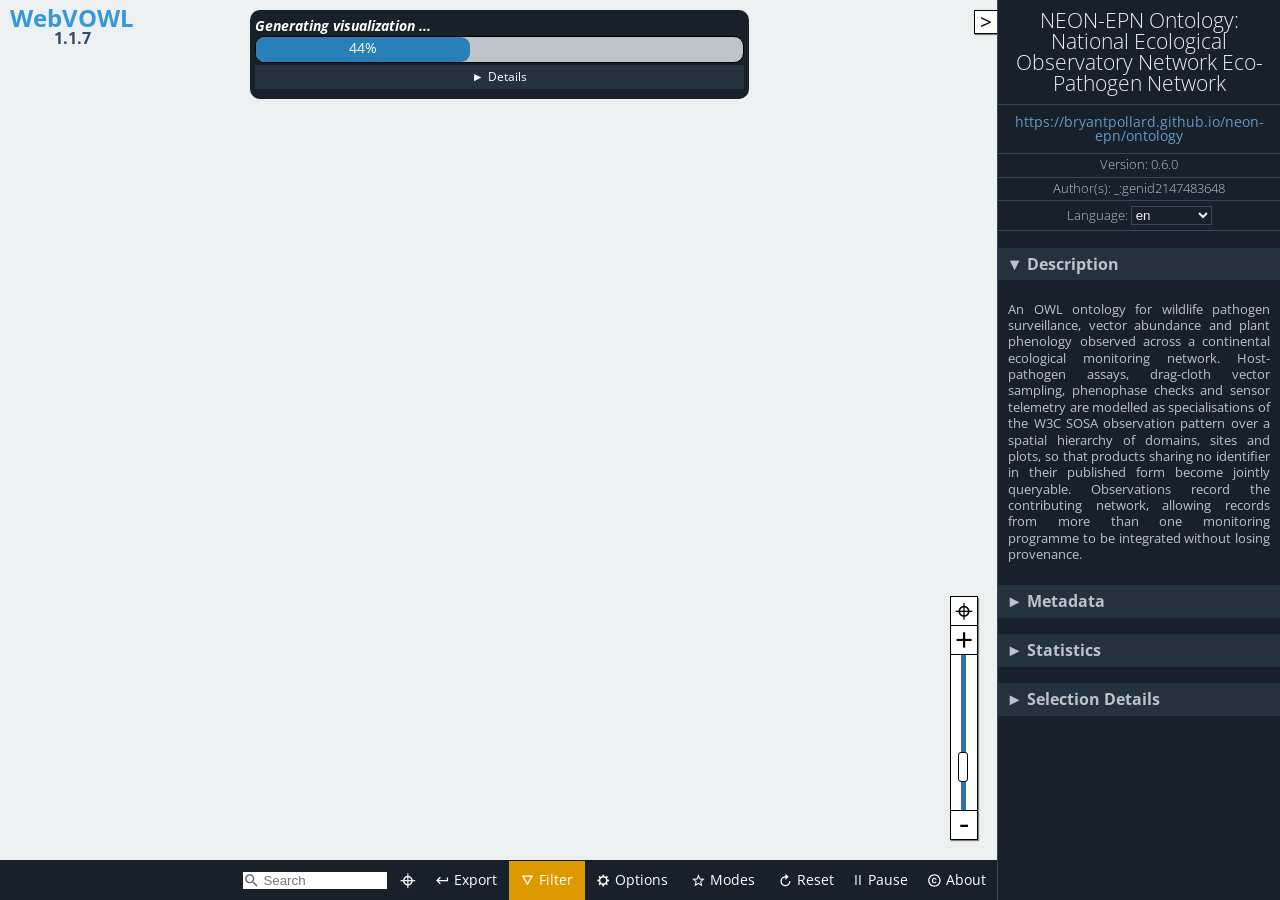
<file: neon-epn/doc/webvowl/index.html>
<!DOCTYPE html>
<html lang="en-us">

<head>
    <meta charset="utf-8" />
    <meta name="author" content="Vincent Link, Steffen Lohmann, Eduard Marbach, Stefan Negru, Vitalis Wiens" />
    <meta name="keywords" content="webvowl, vowl, visual notation, web ontology language, owl, rdf, ontology visualization, ontologies, semantic web" />
    <meta name="description" content="WebVOWL - Web-based Visualization of Ontologies" />
    <meta name="robots" content="noindex,nofollow" />
    <meta name="viewport" content="width=device-width, initial-scale=1.0, maximum-scale=1.0, user-scalable=no">
    <meta name="apple-mobile-web-app-capable" content="yes">
    <link rel="stylesheet" type="text/css" href="css/webvowl.css" />
    <link rel="stylesheet" type="text/css" href="css/webvowl.app.css" />
    <link rel="icon" href="favicon.ico" type="image/x-icon" />
    <title>WebVOWL</title>
</head>

<body>
    <main>
        <section id="canvasArea">
            <div id="browserCheck" class="hidden">
                WebVOWL does not work properly in Internet Explorer and Microsoft Edge.
                Please use another browser, such as
                <a href="http://www.mozilla.org/firefox/">Mozilla Firefox</a>
                or
                <a href="https://www.google.com/chrome/">Google Chrome</a>,
                to run WebVOWL.
                <label id="killWarning">Hide warning</label>
            </div>

            <div id="logo" class="noselect">
                <h2>WebVOWL
                    <br> <span>1.1.7</span>
                </h2>
            </div>


            <div id="loading-info" class="hidden">
                <div id="loading-progress" style="border-radius: 10px;">
                    <div class="hidden">Loading ontology...</div>
                    <div id="layoutLoadingProgressBarContainer" style="padding-bottom: 0;	white-space: nowrap;	overflow: hidden;	text-overflow: ellipsis;">
                        <h4 id="currentLoadingStep" style="margin: 0;font-style: italic; padding-bottom:0 ;	white-space: nowrap;	overflow: hidden;	text-overflow: ellipsis;">
                            Layout optimization</h4>
                        <div id="progressBarContext">
                            <div id="progressBarValue" class="busyProgressBar"></div>
                        </div>
                    </div>
                    <div id="loadingInfo_msgBox" style="padding-bottom: 0;padding-top:0">
                        <div id="show-loadingInfo-button" class="accordion-trigger noselect">Details</div>
                        <div id="loadingInfo-container">
                            <ul id="bulletPoint_container"></ul>
                        </div>
                    </div>
                    <div>
                        <span id="loadingIndicator_closeButton" class="">Close Warning</span>
                    </div>
                </div>
            </div>

            <div id="additionalInformationContainer">
                <div id="reloadCachedOntology" class="hidden" title="">

                    <svg viewBox="38 -12.5 18 18" class="reloadCachedOntologyIcon btn_shadowed" id="reloadSvgIcon">
                        <g>
                            <text id="svgStringText" dx="5px" dy="-1px" style="font-size:9px;">Reload ontology</text>
                            <path style="fill : #444; stroke-width:0;" d="m 42.277542,5.1367119 c -5.405,0 -10.444,1.577 -14.699,4.282 l -5.75,-5.75 0,16.1100001 16.11,0 -6.395,-6.395 c 3.18,-1.787 6.834,-2.82 10.734,-2.82 12.171,0 22.073,9.902 22.073,22.074 0,2.899 -0.577,5.664 -1.599,8.202 l 4.738,2.762 c 1.47,-3.363 2.288,-7.068 2.288,-10.964 0,-15.164 -12.337,-27.5010001 -27.5,-27.5010001 m 11.5,46.7460001 c -3.179,1.786 -6.826,2.827 -10.726,2.827 -12.171,0 -22.073,-9.902 -22.073,-22.073 0,-2.739 0.524,-5.35 1.439,-7.771 l -4.731,-2.851 c -1.375,3.271 -2.136,6.858 -2.136,10.622 0,15.164 12.336,27.5 27.5,27.5 5.406,0 10.434,-1.584 14.691,-4.289 l 5.758,5.759 0,-16.112 -16.111,0 6.389,6.388 z" transform="matrix(0.20,0,0,0.20,75,-10)">
                            </path>
                        </g>
                    </svg>
                    <span id="reloadCachedOntologyString" class="noselect" style="font-style: italic;font-size: 10px">Loaded cached ontology</span>
                </div>

                <div id="FPS_Statistics" class="hidden debugOption">FPS: 0<br>Nodes: 0<br>Links: 0</div>
                <span class="hidden debugOption" id="modeOfOperationString">mode of operation</span>

            </div>

            <div id="graph"></div>

            <div id="dragDropContainer" class="hidden">
                <div id="drag_dropOverlay"></div>

                <div id="drag_msg">
                    <svg id="drag_svg" style="position: absolute; left:25%;top:25%;width:50%; height:50%">
                        <g id="drag_icon_group">
                            <path id="drag_icon" style="fill : #444; stroke-width:0;" d="m 9.0000002,-8.9899999 -18.0000001,0 c -1.1000001,0 -1.9999991,0.9 -1.9999991,2 l 0,3.99 1.9999991,0 0,-4.01 18.0000001,0 0,14.0299996 -18.0000001,0 0,-4.02 -1.9999991,0 0,4.01 c 0,1.1 0.899999,1.98 1.9999991,1.98 l 18.0000001,0 c 1.1000008,0 2.0000008,-0.88 2.0000008,-1.98 l 0,-13.9999996 c 0,-1.11 -0.9,-2 -2.0000008,-2 z M -1,3.9999997 3.0000001,-3.3898305e-7 -1,-3.9999999 l 0,2.9999996 -9.999999,0 0,1.99999996 9.999999,0 0,3.00000004 z" transform="matrix(5.0,0,0,5.0,0,0)">
                            </path>
                            <path id="drag_icon_drop" class="hidden" style="fill : #444; stroke-width:0;" d="m 8.9900008,8.9999991 0,-18.0000001 c 0,-1.1 -0.9,-1.999999 -2,-1.999999 l -3.99,0 0,1.999999 4.01,0 0,18.0000001 -14.0299996,0 0,-18.0000001 4.02,0 0,-1.999999 -4.01,0 c -1.1,0 -1.98,0.899999 -1.98,1.999999 l 0,18.0000001 c 0,1.1000009 0.88,2.0000009 1.98,2.0000009 l 13.9999996,0 c 1.11,0 2,-0.9 2,-2.0000009 z M -3.9999988,-1.0000011 1.2389831e-6,2.999999 4.0000008,-1.0000011 l -2.9999996,0 0,-9.9999989 -1.99999996,0 0,9.9999989 -3.00000004,0 z" transform="matrix(5.0,0,0,5.0,0,0)">
                            </path>
                        </g>
                    </svg>
                    <span id="drag_msg_text" style="font-size:14px">Drag ontology file here.</span>
                </div>
            </div>
            <div class="noselect">
                <span id="leftSideBarCollapseButton" class="btn_shadowed hidden"> > </span>
            </div>
            <div class="noselect"><span id="sidebarExpandButton" class="btn_shadowed"> > </span></div>

            <div id="containerForLeftSideBar">
                <div id="leftSideBar">
                    <div id="leftSideBarContent" class="hidden">
                        <h2 id="leftHeader">Default Element</h2>
                        <h3 class=" selectedDefaultElement accordion-trigger noselect accordion-trigger-active" id="defaultClass" title="owl:Class">Class: owl:Class
                        </h3>
                        <div id="classContainer" class="accordion-container ">
                        </div>
                        <h3 class="selectedDefaultElement accordion-trigger noselect accordion-trigger-active" title="owl:objectProperty" id="defaultProperty">Property: owl:objectProperty
                        </h3>
                        <div id="propertyContainer" class="accordion-container ">
                        </div>
                        <h3 class="selectedDefaultElement accordion-trigger noselect accordion-trigger-active" title="rdfs:Literal" id="defaultDatatype">Datatype: rdfs:Literal
                        </h3>
                        <div id="datatypeContainer" class="accordion-container ">
                        </div>
                    </div>
                </div>
            </div>
            <div id="menuContainer">
                <!--Ontology Menu-->
                <ul id="m_select" class="toolTipMenu noselect">
                    <li><a href="#foaf" id="foaf">Friend of a Friend (FOAF) vocabulary</a></li>
                    <li><a href="#goodrelations" id="goodrelations">GoodRelations Vocabulary for E-Commerce</a></li>
                    <li><a href="#muto" id="muto">Modular and Unified Tagging Ontology (MUTO)</a></li>
                    <li><a href="#ontovibe" id="ontovibe">Ontology Visualization Benchmark (OntoViBe)</a></li>
                    <li><a href="#personasonto" id="personasonto">Personas Ontology (PersonasOnto)</a></li>
                    <li><a href="#sioc" id="sioc">SIOC (Semantically-Interlinked Online Communities) Core Ontology</a></li>


                    <li class="option" id="converter-option">
                        <form class="converter-form" id="iri-converter-form">
                            <label for="iri-converter-input">Custom Ontology:</label>

                            <input type="text" id="iri-converter-input" placeholder="Enter ontology IRI">
                            <button type="submit" id="iri-converter-button" disabled>Visualize</button>
                        </form>
                        <div class="converter-form">
                            <input class="hidden" type="file" id="file-converter-input" autocomplete="off">
                            <label class="truncate" id="file-converter-label" for="file-converter-input">Select ontology
                                file</label>
                            <button type="submit" id="file-converter-button" disabled>
                                Upload
                            </button>

                        </div>
                        <div id="emptyContainer">
                            <a href="#opts=editorMode=true;#new_ontology1" id="empty" style="pointer-events:none; padding-left:0">Create new ontology</a>
                        </div>
                        <div>
                            <!--<button class="debugOption" type="submit" id="direct-text-input">-->
                            <!--Direct input-->
                            <!--</button>-->
                        </div>
                    </li>

                </ul>
                <!--Export Menu-->
                <ul id="m_export" class="toolTipMenu noselect">
                    <li><a href="#" download id="exportJson">Export as JSON</a></li>
                    <li><a href="#" download id="exportSvg">Export as SVG</a></li>
                    <li><a href="#" download id="exportTex">Export as TeX <label style="font-size: 10px">(alpha)</label></a>
                    </li>
                    <li><a href="#" download id="exportTurtle">Export as TTL <label style="font-size: 10px">(alpha)</label></a>
                    </li>

                    <li class="option" id="emptyLiHover">
                        <div>
                            <form class="converter-form" id="url-copy-form">
                                <label for="exportedUrl">Export as URL:</label>
                                <input type="text" id="exportedUrl" placeholder="#">
                                <button id="copyBt" title="Copy to clipboard">Copy</button>
                            </form>
                        </div>
                    </li>
                </ul>
                <!--Filter Menu-->
                <ul id="m_filter" class="toolTipMenu noselect">
                    <li class="toggleOption" id="datatypeFilteringOption"></li>
                    <li class="toggleOption" id="objectPropertyFilteringOption"></li>
                    <li class="toggleOption" id="subclassFilteringOption"></li>
                    <li class="toggleOption" id="disjointFilteringOption"></li>
                    <li class="toggleOption" id="setOperatorFilteringOption"></li>
                    <li class="slideOption" id="nodeDegreeFilteringOption"></li>
                </ul>
                <!--Options Menu -->
                <ul id="m_config" class="toolTipMenu noselect">
                    <li class="toggleOption" id="zoomSliderOption"></li>

                    <li class="slideOption" id="classSliderOption"></li>
                    <li class="slideOption" id="datatypeSliderOption"></li>
                    <li class="toggleOption" id="dynamicLabelWidth"></li>
                    <li class="slideOption" id="maxLabelWidthSliderOption"></li>
                    <li class="toggleOption" id="nodeScalingOption"></li>
                    <li class="toggleOption" id="compactNotationOption"></li>
                    <li class="toggleOption" id="colorExternalsOption"></li>
                </ul>
                <!--Modes Menu -->
                <ul id="m_modes" class="toolTipMenu noselect">
                    <li class="toggleOption" id="editMode"></li>
                    <li class="toggleOption" id="pickAndPinOption"></li>
                </ul>

                <!--Debug Menu -->
                <ul id="m_debug" class="toolTipMenu noselect">
                    <li class=" toggleOption" id="useAccuracyHelper"></li>
                    <li class=" toggleOption" id="showDraggerObject"></li>
                    <li class=" toggleOption" id="showFPS_Statistics"></li>
                    <li class=" toggleOption" id="showModeOfOperation"></li>
                </ul>


                <!--About Menu-->
                <ul id="m_about" class="toolTipMenu">
                    <li><a href="license.txt" target="_blank">MIT License &copy; 2014-2019</a></li>
                    <li id="credits" class="option">WebVOWL Developers:<br />
                        Vincent Link, Steffen Lohmann, Eduard Marbach, Stefan Negru, Vitalis Wiens
                    </li>
                    <li id="credits" class="option">WIDOCO integration:<br /> Daniel Garijo, Jacobus Geluk
                    </li>

                    <li><a href="http://vowl.visualdataweb.org/webvowl.html#releases" target="_blank">Version: <%= version
                    %><br />(release history)</a></li>

                    <li><a href="http://purl.org/vowl/" target="_blank">VOWL Specification &raquo;</a></li>
                </ul>
                <ul id="m_search" class="toolTipMenu"></ul>
            </div>
            <div class="noselect" id="swipeBarContainer">
                <ul id="menuElementContainer">
                    <li id="c_search" class="inner-addon left-addon">
                        <i class="searchIcon">
                            <svg viewBox="0 0 24 24" height="100%" width="100%" style="pointer-events: none; display: block;">
                                <g>
                                    <path id="magnifyingGlass" style="fill : #666; stroke-width:0;" d="M15.5 14h-.79l-.28-.27C15.41 12.59 16 11.11 16 9.5 16 5.91 13.09 3 9.5 3S3 5.91 3 9.5 5.91 16 9.5 16c1.61 0 3.09-.59 4.23-1.57l.27.28v.79l5 4.99L20.49 19l-4.99-5zm-6 0C7.01 14 5 11.99 5 9.5S7.01 5 9.5 5 14 7.01 14 9.5 11.99 14 9.5 14z">
                                    </path>
                                </g>
                            </svg>
                        </i>
                        <input class="searchInputText" type="text" id="search-input-text" placeholder="Search">
                    </li>
                    <li id="c_locate">
                        <a style="padding: 0 8px 5px 8px;" draggable="false" title="Nothing to locate, enter search term." href="#" id="locateSearchResult">&#8982;
                        </a>
                    </li>
                    <!--
                    <li id="c_select">
                        <a draggable="false" href="#">
                            <i>
                                <svg viewBox="0 0 24 24" class="menuElementSvgElement">
                                    <g>
                                        <path style="fill : #fff; stroke-width:0;" d="M3 15h18v-2H3v2zm0 4h18v-2H3v2zm0-8h18V9H3v2zm0-6v2h18V5H3z" transform="matrix(0.75,0,0,0.75,3.5,2.5)">
                                        </path>
                                    </g>
                                </svg>
                            </i> Ontology</a>
                    </li>-->
                    <li id="c_export"><a draggable="false" href="#">
                            <i>
                                <svg viewBox="0 0 24 24" class="menuElementSvgElement">
                                    <g>
                                        <path style="fill : #fff; stroke-width:0;" d="M19 7v4H5.83l3.58-3.59L8 6l-6 6 6 6 1.41-1.41L5.83 13H21V7z" transform="matrix(0.75,0,0,0.75,3.5,2.5)">
                                        </path>
                                    </g>
                                </svg>
                            </i> Export</a></li>
                    <li id="c_filter"><a draggable="false" href="#">
                            <i>
                                <svg viewBox="0 0 24 24" class="menuElementSvgElement">
                                    <g>
                                        <path style="fill : #fff; stroke-width:0;" d="M3 4l9 16 9-16H3zm3.38 2h11.25L12 16 6.38 6z" transform="matrix(0.75,0,0,0.75,3.5,2.5)">
                                        </path>
                                    </g>
                                </svg>
                            </i>Filter</a></li>
                    <li id="c_config"><a draggable="false" href="#">
                            <i>
                                <svg viewBox="0 0 24 24" class="menuElementSvgElement">
                                    <g>
                                        <path style="fill : #fff; stroke-width:0;" d="m 21.163138,13.127428 0,-2.356764 -2.546629,-0.424622 C 18.439272,9.5807939 18.137791,8.8661419 17.733863,8.218291 L 19.2356,6.116978 17.569296,4.450673 15.466841,5.951269 C 14.818953,5.548483 14.104338,5.24586 13.33909,5.067482 l -0.424622,-2.545488 -2.356764,0 -0.424622,2.545488 C 9.3689769,5.24586 8.6531829,5.548519 8.0053319,5.951269 l -2.102455,-1.500596 -1.666304,1.666305 1.501737,2.101313 c -0.403928,0.6467469 -0.705409,1.3625029 -0.882646,2.127751 l -2.546629,0.424622 0,2.356764 2.546629,0.424622 c 0.177237,0.765248 0.478718,1.4799 0.882646,2.127751 l -1.501737,2.102455 1.666304,1.666304 2.103596,-1.501737 c 0.646747,0.403928 1.362504,0.705409 2.1266091,0.882646 l 0.424622,2.546629 2.356764,0 0.424622,-2.546629 c 0.764106,-0.177237 1.4799,-0.478718 2.127751,-0.882646 l 2.102455,1.501737 1.666304,-1.666304 -1.501737,-2.102455 c 0.403928,-0.647888 0.705409,-1.363645 0.882646,-2.127751 l 2.546629,-0.424622 z m -9.427053,3.535144 c -2.6030431,0 -4.7135241,-2.110517 -4.7135241,-4.713527 0,-2.6030071 2.110518,-4.713525 4.7135241,-4.713525 2.60301,0 4.713527,2.1105179 4.713527,4.713525 0,2.60301 -2.110481,4.713527 -4.713527,4.713527 z" transform="matrix(0.75,0,0,0.75,3.5,2.5)">
                                        </path>
                                    </g>
                                </svg>
                            </i>Options</a>
                    </li>
                    <li id="c_modes"><a draggable="false" href="#">
                            <i>
                                <svg viewBox="0 0 24 24" class="menuElementSvgElement">
                                    <g>
                                        <path style="fill : #fff; stroke-width:0;" d="M22 9.24l-7.19-.62L12 2 9.19 8.63 2 9.24l5.46 4.73L5.82 21 12 17.27 18.18 21l-1.63-7.03L22 9.24zM12 15.4l-3.76 2.27 1-4.28-3.32-2.88 4.38-.38L12 6.1l1.71 4.04 4.38.38-3.32 2.88 1 4.28L12 15.4z" transform="matrix(0.75,0,0,0.75,3.5,2.5)">
                                        </path>
                                    </g>
                                </svg>
                            </i>Modes</a></li>
                    <li id="c_reset"><a draggable="false" id="reset-button" href="#" type="reset">
                            <i>
                                <svg viewBox="0 0 24 24" class="menuElementSvgElement">
                                    <g>
                                        <path style="fill : #fff; stroke-width:0;" d="m 12,5 0,-4 5,5 -5,5 0,-4 c -3.31,0 -6,2.69 -6,6 0,3.31 2.69,6 6,6 3.31,0 6,-2.69 6,-6 l 2,0 c 0,4.42 -3.58,8 -8,8 C 7.58,21 4,17.42 4,13 4,8.58 7.58,5 12,5 Z" transform="matrix(0.75,0,0,0.75,3.5,2.5)">
                                        </path>
                                    </g>
                                </svg>
                            </i>Reset</a></li>
                    <li id="c_pause"><a draggable="false" id="pause-button" href="#" style="padding: 9px 8px 12px 8px;">Pause</a>
                    </li>
                    <li id="c_debug" class="debugOption"><a id="debugMenuHref" draggable="false" href="#">
                            <i>
                                <svg viewBox="0 0 24 24" class="menuElementSvgElement">
                                    <g>
                                        <path style="fill : #fff; stroke-width:0;" d="M 20,8 17.19,8 C 16.74,7.22 16.12,6.55 15.37,6.04 L 17,4.41 15.59,3 13.42,5.17 C 12.96,5.06 12.49,5 12,5 11.51,5 11.04,5.06 10.59,5.17 L 8.41,3 7,4.41 8.62,6.04 C 7.88,6.55 7.26,7.22 6.81,8 L 4,8 4,10 6.09,10 C 6.04,10.33 6,10.66 6,11 l 0,1 -2,0 0,2 2,0 0,1 c 0,0.34 0.04,0.67 0.09,1 L 4,16 l 0,2 2.81,0 c 1.04,1.79 2.97,3 5.19,3 2.22,0 4.15,-1.21 5.19,-3 l 2.81,0 0,-2 -2.09,0 C 17.96,15.67 18,15.34 18,15 l 0,-1 2,0 0,-2 -2,0 0,-1 c 0,-0.34 -0.04,-0.67 -0.09,-1 L 20,10 Z m -4,4 0,3 c 0,0.22 -0.03,0.47 -0.07,0.7 L 15.83,16.35 15.46,17 C 14.74,18.24 13.42,19 12,19 10.58,19 9.26,18.23 8.54,17 L 8.17,16.36 8.07,15.71 C 8.03,15.47 8,15.22 8,15 L 8,11 C 8,10.78 8.03,10.53 8.07,10.3 L 8.17,9.65 8.54,9 C 8.84,8.48 9.26,8.03 9.75,7.69 L 10.32,7.3 11.06,7.12 C 11.37,7.04 11.69,7 12,7 c 0.32,0 0.63,0.04 0.95,0.12 l 0.68,0.16 0.61,0.42 c 0.5,0.34 0.91,0.78 1.21,1.31 l 0.38,0.65 0.1,0.65 C 15.97,10.53 16,10.78 16,11 Z" transform="matrix(0.75,0,0,0.75,3.5,2.5)">
                                        </path>
                                    </g>
                                </svg>
                            </i>
                            Debug</a></li>
                    <li id="c_about"><a draggable="false" href="#">
                            <i>
                                <svg viewBox="0 0 24 24" class="menuElementSvgElement">
                                    <g>
                                        <path style="fill : #fff; stroke-width:0;" d="m 10.08,10.86 c 0.05,-0.33 0.16,-0.62 0.3,-0.87 0.14,-0.25 0.34,-0.46 0.59,-0.62 0.24,-0.15 0.54,-0.22 0.91,-0.23 0.23,0.01 0.44,0.05 0.63,0.13 0.2,0.09 0.38,0.21 0.52,0.36 0.14,0.15 0.25,0.33 0.34,0.53 0.09,0.2 0.13,0.42 0.14,0.64 l 1.79,0 C 15.28,10.33 15.19,9.9 15.02,9.51 14.85,9.12 14.62,8.78 14.32,8.5 14.02,8.22 13.66,8 13.24,7.84 12.82,7.68 12.36,7.61 11.85,7.61 11.2,7.61 10.63,7.72 10.15,7.95 9.67,8.18 9.27,8.48 8.95,8.87 8.63,9.26 8.39,9.71 8.24,10.23 8.09,10.75 8,11.29 8,11.87 l 0,0.27 c 0,0.58 0.08,1.12 0.23,1.64 0.15,0.52 0.39,0.97 0.71,1.35 0.32,0.38 0.72,0.69 1.2,0.91 0.48,0.22 1.05,0.34 1.7,0.34 0.47,0 0.91,-0.08 1.32,-0.23 0.41,-0.15 0.77,-0.36 1.08,-0.63 0.31,-0.27 0.56,-0.58 0.74,-0.94 0.18,-0.36 0.29,-0.74 0.3,-1.15 l -1.79,0 c -0.01,0.21 -0.06,0.4 -0.15,0.58 -0.09,0.18 -0.21,0.33 -0.36,0.46 -0.15,0.13 -0.32,0.23 -0.52,0.3 -0.19,0.07 -0.39,0.09 -0.6,0.1 C 11.5,14.86 11.2,14.79 10.97,14.64 10.72,14.48 10.52,14.27 10.38,14.02 10.24,13.77 10.13,13.47 10.08,13.14 10.03,12.81 10,12.47 10,12.14 l 0,-0.27 c 0,-0.35 0.03,-0.68 0.08,-1.01 z M 12,2 C 6.48,2 2,6.48 2,12 2,17.52 6.48,22 12,22 17.52,22 22,17.52 22,12 22,6.48 17.52,2 12,2 Z m 0,18 C 7.59,20 4,16.41 4,12 4,7.59 7.59,4 12,4 c 4.41,0 8,3.59 8,8 0,4.41 -3.59,8 -8,8 z" transform="matrix(0.75,0,0,0.75,3.5,2.5)">
                                        </path>
                                    </g>
                                </svg>
                            </i>
                            About</a></li>
                </ul>
            </div>
            <div class="noselect" id="scrollRightButton"></div>
            <div class="noselect" id="scrollLeftButton"></div>
            <div id="zoomSlider" class="btn_shadowed">
                <p class="noselect" id="centerGraphButton">&#8982;</p>
                <p class="noselect" id="zoomInButton">+</p>
                <p class="noselect" id="zoomSliderParagraph"></p>
                <p class="noselect" id="zoomOutButton">-</p>
            </div>
        </section>
        <aside id="detailsArea" style="background-color: #18202A;">
            <section id="generalDetailsEdit" class="hidden">
                <h1 id="editHeader" style="font-size: 1.1em;">Editing Options</h1>
                <h3 class="accordion-trigger noselect accordion-trigger-active">Ontology</h3>
                <div>
                    <!--begin of ontology metaData -->
                    <div class="textLineEditWithLabel">
                        <form class="converter-form-Editor " id="titleEditForm">
                            <label class="EditLabelForInput" id="titleEditor-label" for="titleEditor" title="Ontology title as dc:title">Title:</label>
                            <input class="modifiedInputStyle" type="text" id="titleEditor" autocomplete="off" value="">
                        </form>
                    </div>
                    <div class="textLineEditWithLabel">
                        <form class="converter-form-Editor " id="iriEditForm">
                            <label class="EditLabelForInput" id="iriEditor-label" for="iriEditor">IRI:</label>
                            <input type="text" id="iriEditor" autocomplete="off" value="">
                        </form>
                    </div>
                    <div class="textLineEditWithLabel">
                        <form class="converter-form-Editor " id="versionEditForm">
                            <label class="EditLabelForInput" id="versionEditor-label" for="versionEditor" title="Ontology version number as owl:versionInfo">Version:</label>
                            <input type="text" id="versionEditor" value="" autocomplete="off">
                        </form>
                    </div>
                    <div class="textLineEditWithLabel">
                        <form class="converter-form-Editor " id="authorsEditForm">
                            <label class="EditLabelForInput" id="authorsEditor-label" for="authorsEditor" title="Ontology authors as dc:creator">Authors:</label>
                            <input type="text" id="authorsEditor" value="" autocomplete="off">
                        </form>
                    </div>
                    <h4 class="subAccordion accordion-trigger noselect">Prefix</h4>
                    <div class="subAccordionDescription" id="containerForPrefixURL">
                        <div id="prefixURL_Description">
                            <span class="boxed ">Prefix</span>
                            <span class="boxed">IRI</span>
                        </div>
                        <div id="prefixURL_Container"></div>
                        <div align="center" id="containerForAddPrefixButton">
                            <button id="addPrefixButton">Add Prefix</button>
                        </div>
                    </div>
                </div>
                <!--end of ontology metaData -->

                <h3 class="accordion-trigger noselect">Description</h3>
                <div>
                    <textarea rows="4" cols="25" title="Ontology description as dc:description" class="descriptionTextClass" id="descriptionEditor"></textarea>
                </div>
                <h3 class="accordion-trigger noselect accordion-trigger-active">Selected Element</h3>
                <div>
                    <div id="selectedElementProperties" class="hidden">
                        <div class="textLineEditWithLabel">
                            <form class="converter-form-Editor " id="element_iriEditForm">
                                <label class="EditLabelForInput" id="element_iriEditor-label" for="element_iriEditor">IRI:</label>
                                <input type="text" id="element_iriEditor" autocomplete="off" value="">
                            </form>
                        </div>
                        <div class="textLineEditWithLabel">
                            <form class="converter-form-Editor " id="element_labelEditForm">
                                <label class="EditLabelForInput" id="element_labelEditor-label" for="element_labelEditor">Label:</label>
                                <input type="text" id="element_labelEditor" autocomplete="off" value="">
                            </form>
                        </div>
                        <div class="textLineEditWithLabel">
                            <form class="converter-form-Editor" id="typeEditForm">
                                <label class="EditLabelForInput" id="typeEditor-label" for="typeEditor">Type:</label>
                                <select id="typeEditor" class="dropdownMenuClass"></select>
                            </form>
                            <form class="converter-form-Editor" id="typeEditForm_datatype">
                                <label class="EditLabelForInput" id="typeEditor_datatype-label" for="typeEditor_datatype">Datatype:</label>
                                <select id="typeEditor_datatype" class="dropdownMenuClass"></select>
                            </form>
                        </div>
                        <div class="textLineEditWithLabel" id="property_characteristics_Container"> Characteristics:
                            <div id="property_characteristics_Selection" style="padding-top:2px;"></div>
                        </div>

                    </div>
                    <div id="selectedElementPropertiesEmptyHint">
                        Select an element in the visualization.
                    </div>
                </div>

            </section>
            <section id="generalDetails" class="hidden">
                <h1 id="title"></h1>
                <span><a id="about" href=""></a></span>
                <h5>Version: <span id="version"></span></h5>
                <h5>Author(s): <span id="authors"></span></h5>
                <h5>
                    <label>Language: <select id="language" name="language" size="1"></select></label>
                </h5>
                <h3 class="accordion-trigger noselect accordion-trigger-active">Description</h3>
                <div class="accordion-container scrollable">
                    <p id="description"></p>
                </div>
                <h3 class="accordion-trigger noselect">Metadata</h3>
                <div id="ontology-metadata" class="accordion-container"></div>
                <h3 class="accordion-trigger noselect">Statistics</h3>
                <div class="accordion-container">
                    <p class="statisticDetails">Classes: <span id="classCount"></span></p>
                    <p class="statisticDetails">Object prop.: <span id="objectPropertyCount"></span></p>
                    <p class="statisticDetails">Datatype prop.: <span id="datatypePropertyCount"></span></p>
                    <div class="small-whitespace-separator"></div>
                    <p class="statisticDetails">Individuals: <span id="individualCount"></span></p>
                    <div class="small-whitespace-separator"></div>
                    <p class="statisticDetails">Nodes: <span id="nodeCount"></span></p>
                    <p class="statisticDetails">Edges: <span id="edgeCount"></span></p>
                </div>
                <h3 class="accordion-trigger noselect" id="selection-details-trigger">Selection Details</h3>
                <div class="accordion-container" id="selection-details">
                    <div id="classSelectionInformation" class="hidden">
                        <p class="propDetails">Name: <span id="name"></span></p>
                        <p class="propDetails">Type: <span id="typeNode"></span></p>
                        <p class="propDetails">Equiv.: <span id="classEquivUri"></span></p>
                        <p class="propDetails">Disjoint: <span id="disjointNodes"></span></p>
                        <p class="propDetails">Charac.: <span id="classAttributes"></span></p>
                        <p class="propDetails">Individuals: <span id="individuals"></span></p>
                        <p class="propDetails">Description: <span id="nodeDescription"></span></p>
                        <p class="propDetails">Comment: <span id="nodeComment"></span></p>
                    </div>
                    <div id="propertySelectionInformation" class="hidden">
                        <p class="propDetails">Name: <span id="propname"></span></p>
                        <p class="propDetails">Type: <span id="typeProp"></span></p>
                        <p id="inverse" class="propDetails">Inverse: <span></span></p>
                        <p class="propDetails">Domain: <span id="domain"></span></p>
                        <p class="propDetails">Range: <span id="range"></span></p>
                        <p class="propDetails">Subprop.: <span id="subproperties"></span></p>
                        <p class="propDetails">Superprop.: <span id="superproperties"></span></p>
                        <p class="propDetails">Equiv.: <span id="propEquivUri"></span></p>
                        <p id="infoCardinality" class="propDetails">Cardinality: <span></span></p>
                        <p id="minCardinality" class="propDetails">Min. cardinality: <span></span></p>
                        <p id="maxCardinality" class="propDetails">Max. cardinality: <span></span></p>
                        <p class="propDetails">Charac.: <span id="propAttributes"></span></p>
                        <p class="propDetails">Description: <span id="propDescription"></span></p>
                        <p class="propDetails">Comment: <span id="propComment"></span></p>
                    </div>
                    <div id="noSelectionInformation">
                        <p><span>Select an element in the visualization.</span></p>
                    </div>
                </div>
            </section>
        </aside>
        <div id="blockGraphInteractions" class="hidden"></div>
        <div id="WarningErrorMessagesContainer" class="">
            <div id="WarningErrorMessages" class="">
            </div>
        </div>

        <div id="DirectInputContent" class="hidden">
            <div id="direct-text-input-container">
                <textarea rows="4" cols="25" title="Direct Text input as JSON(experimental)" class="directTextInputStyle" id="directInputTextArea"></textarea>
                <div id="di_controls">
                    <ul>
                        <li>
                            <button id="directUploadBtn">Upload</button>
                        </li>
                        <li>
                            <button id="close_directUploadBtn">Close</button>
                        </li>
                        <li id="Error_onLoad" class="hidden">Some text if ERROR</li>
                    </ul>
                </div>
            </div>


        </div>


    </main>
    <script src="js/d3.min.js"></script>
    <script src="js/webvowl.js"></script>
    <script src="js/webvowl.app.js"></script>
    <script>
        window.onload = webvowl.app().initialize;
    </script>
</body>

</html>
</file>
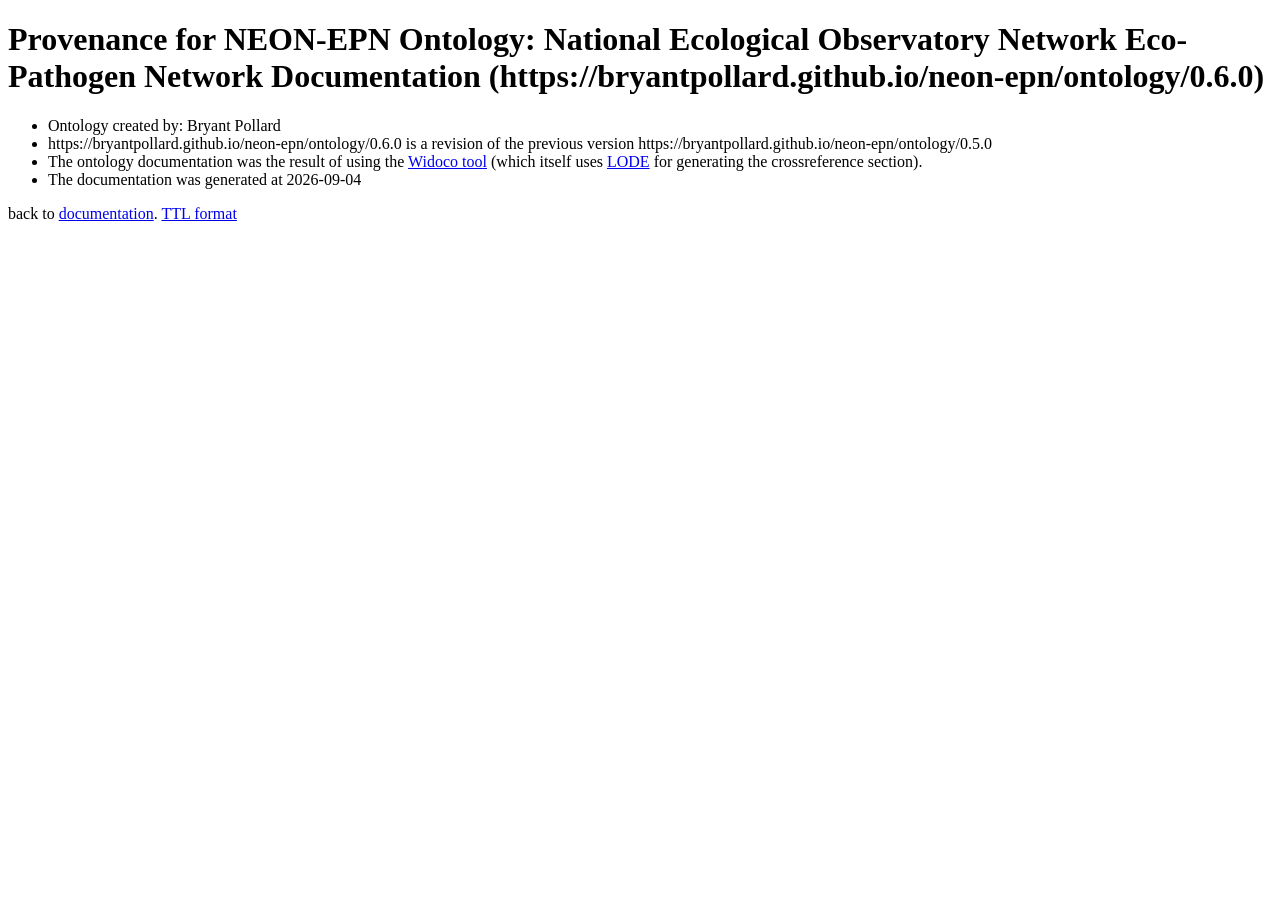
<file: neon-epn/doc/provenance/provenance-en.html>
<!DOCTYPE html>
<html>
<head>
<meta http-equiv="content-type" content="text/html; charset=UTF-8" />
 
  </head> 

<body>
<div class="head">
<h1>Provenance for NEON-EPN Ontology: National Ecological Observatory Network Eco-Pathogen Network Documentation (https://bryantpollard.github.io/neon-epn/ontology/0.6.0)</h1>
<ul>
	<li>Ontology created by: Bryant Pollard</li><li>https://bryantpollard.github.io/neon-epn/ontology/0.6.0 is a revision of the previous version https://bryantpollard.github.io/neon-epn/ontology/0.5.0</li>
<li>The ontology documentation was the result of using the <a href="https://github.com/dgarijo/Widoco">Widoco tool</a> (which itself uses <a href="http://www.essepuntato.it/lode/">LODE</a> for generating the crossreference section).</li>
<li>The documentation was generated at 2026-09-04</ul>
</div>
<p>back to <a href="..\index-en.html">documentation</a>. <a href="provenance-en.ttl">TTL format</a></p></div>
</body> 
</html>
</file>
<file: neon-epn/doc/webvowl/css/webvowl.css>
/*-----------------------------------------------------------------
 VOWL graphical elements (part of spec) - mixed CSS and SVG styles
-----------------------------------------------------------------*/

/*-------- Text --------*/
.text {
    font-family: Helvetica, Arial, sans-serif;
    font-size: 12px;
}

.subtext {
    font-size: 9px;
}

.text.instance-count {
    fill: #666;
}

.external + text .instance-count {
    fill: #aaa;
}

.cardinality {
    font-size: 10px;
}

.text, .embedded {
    pointer-events: none;
}

/*------- Colors ------*/
.class, .object, .disjoint, .objectproperty, .disjointwith, .equivalentproperty, .transitiveproperty, .functionalproperty, .inversefunctionalproperty, .symmetricproperty, .allvaluesfromproperty, .somevaluesfromproperty {
    fill: #acf;
}

.label .datatype, .datatypeproperty {
    fill: #9c6;
}

.rdf, .rdfproperty {
    fill: #c9c;
}

.literal, .node .datatype {
    fill: #fc3;
}

.deprecated, .deprecatedproperty {
    fill: #ccc;
}

.external, .externalproperty {
    /*fill: #36c;*/
}

path, .nofill {
    fill: none;
}

marker path {
    fill: #000;
}

.class, path, line, .fineline {
    stroke: #000;
}

.white, .subclass, .subclassproperty, .external + text {
    fill: #fff;
}

.class.hovered, .property.hovered, .cardinality.hovered, .cardinality.focused, .filled.hovered, .filled.focused, .values-from.filled.hovered {
    fill: #f00 !important;
    cursor: pointer;
}

.hoveredForEditing {
    fill: #f00 !important;
    cursor: pointer;
}

.feature {
    fill: #f00;
    cursor: pointer;
}

@-webkit-keyframes pulseAnimation {
    0% {
        -webkit-transform: scale(1.5);
        stroke-width: 3.33;
    }
    50% {
        stroke-width: 4;
    }
    100% {
        -webkit-transform: scale(1.0);
        stroke-width: 5;
    }
}

@-moz-keyframes pulseAnimation {
    0% {
        -webkit-transform: scale(1.5);
        stroke-width: 3.33;
    }
    50% {
        stroke-width: 4;
    }
    100% {
        -webkit-transform: scale(1.0);
        stroke-width: 5;
    }
}

@-o-keyframes pulseAnimation {
    0% {
        -webkit-transform: scale(1.5);
        stroke-width: 3.33;
    }
    50% {
        stroke-width: 4;
    }
    100% {
        -webkit-transform: scale(1.0);
        stroke-width: 5;
    }
}

@keyframes pulseAnimation {
    0% {
        -webkit-transform: scale(1.5);
        stroke-width: 3.33;
    }
    50% {
        stroke-width: 4;
    }
    100% {
        -webkit-transform: scale(1.0);
        stroke-width: 5;
    }
}

.searchResultA {
    fill: none;
    stroke-width: 5;
    stroke: #f00;
    -webkit-animation-name: pulseAnimation;
    -moz-animation-name: pulseAnimation;
    -o-animation-name: pulseAnimation;
    animation-name: pulseAnimation;

    -webkit-animation-duration: 0.8s;
    -moz-animation-duration: 0.8s;
    -o-animation-duration: 0.8s;
    animation-duration: 0.8s;

    -webkit-transform: translateZ(0);
    -o-transform: translateZ(0);
    -webkit-animation-iteration-count: 3;
    -moz-animation-iteration-count: 3;
    -o-animation-iteration-count: 3;
    animation-iteration-count: 3;

    -webkit-animation-timing-function: linear;
    -moz-animation-timing-function: linear;
    -o-animation-timing-function: linear;
    animation-timing-function: linear;

}

/* a class for not animated search results (hovered over node)*/
.searchResultB {
    fill: none;
    stroke-width: 5;
    stroke: #f00;
}

.hovered-MathSymbol {
    fill: none;
    stroke: #f00 !important;
}

.focused, path.hovered {
    stroke: #f00 !important;
}

.indirect-highlighting, .feature:hover {
    fill: #f90;
    cursor: pointer;
}

.feature_hover {
    fill: #f90;
    cursor: pointer;
}

.values-from {
    stroke: #69c;
}

.symbol, .values-from.filled {
    fill: #69c;
}

/*------- Strokes ------*/
.class, path, line {
    stroke-width: 2;
}

.fineline {
    stroke-width: 1;
}

.dashed, .anonymous {
    stroke-dasharray: 8;
}

.dotted {
    stroke-dasharray: 3;
}

rect.focused, circle.focused {
    stroke-width: 4px;
}

.nostroke {
    stroke: none;
}

/*-----------------------------------------------------------------
 Additional elements for the WebVOWL demo (NOT part of spec)
-----------------------------------------------------------------*/

.addDataPropertyElement {
    fill: #9c6 !important;
    cursor: pointer;
    stroke-width: 2;
    stroke: black;
}

.addDataPropertyElement:hover {
    fill: #f90 !important;
    cursor: pointer;
    stroke-width: 2;
    stroke: black;
}

.superHiddenElement {
    fill: rgba(255, 153, 0, 0.4);
    cursor: pointer;
    stroke-width: 0;
    stroke: black;
    /*opacity:0;*/
}

.superOpacityElement {
    opacity: 0;
}

.deleteParentElement:hover {
    fill: #f90;
    cursor: pointer;
    stroke-width: 2;
    stroke: black;
}

.deleteParentElement {
    fill: #f00;
    cursor: pointer;
    stroke-width: 2;
    stroke: black;
}

.classNodeDragPath {
    stroke: black;
    stroke-width: 2px;
}

.classDraggerNodeHovered {
    fill: #f90;
    stroke: black;
    stroke-width: 2px;
    cursor: pointer;
}

.classDraggerNode {
    fill: #acf;
    stroke: black;
    stroke-width: 2px;
}

marker path {
    /* Safari and Chrome workaround for inheriting the style of its link.
       Use any value that is larger than the length of the marker path. */
    stroke-dasharray: 100;
}
</file>
<file: neon-epn/doc/webvowl/css/webvowl.app.css>
@import url(https://fonts.googleapis.com/css?family=Open+Sans);/*----------------------------------------------
        WebVOWL page
----------------------------------------------*/
html {
    -ms-content-zooming: none;
}



#loading-progress {
    width: 50%;
    margin: 10px 0;
}

#drag_dropOverlay{
    width: 100%;
    height:100%;
    position:absolute;
    top:0;
    opacity: 0.5;
    background-color: #3071a9;
    pointer-events: none;

}

#dragDropContainer{
    width: 100%;
    height:100%;
    position:absolute;
    top:0;
    pointer-events: none;
}
#drag_icon_group{


}

#drag_msg{
    width: 50%;
    background-color: #fefefe;
    height: 50%;
    border: black 2px solid;
    border-radius: 20px;
    left: 25%;
    position: absolute;
    top: 25%;
    vertical-align: middle;
    line-height: 10px;
    text-align: center;
    pointer-events: none;
    padding: 10px;
    font-size: 1.5em;
    white-space: nowrap;
    overflow: hidden;
    text-overflow: ellipsis;
}


#layoutLoadingProgressBarContainer {
    height: 50px;
    text-align: left;
    line-height: 1.5;
}

#FPS_Statistics {
    /*position : absolute;*/
    /*top : 10px;*/
    /*right: 50px;*/
    padding-left: 60px;
    padding-top: 60px;
}

#reloadCachedOntology {
    /*position : absolute;*/
    /*top : 10px;*/
    /*right: 50px;*/
}

#additionalInformationContainer {
    position: absolute;
    top: 10px;
    right: 50px;
}

#modeOfOperationString {
    /*position: absolute;*/
    /*right: 50px;*/
    /*top : 60px;*/
    padding-left: 34px;
}

#direct-text-input {
    border: 1px solid #34495e;
    width: 100%;
    margin-top: 5px;
    cursor: pointer;
}

#directUploadBtn, #close_directUploadBtn {
    border: 1px solid #34495e;
    width: 100%;
    margin-top: 5px;
    cursor: pointer
}

#di_controls {

}

#di_controls > ul {
    list-style: none;
    margin: 0;
    padding: 5px 0 0 5px;

}

#progressBarContext {
    border-radius: 10px;
    background-color: #bdc3c7;
    height: 25px;
    border: solid 1px black;

    margin: auto;

}

#progressBarValue {
    border-radius: 9px;
    width: 0%;
    background-color: #2980b9;
    height: 25px;
    line-height: 1.5;
    text-align: center;
}

/** adding searching Styles **/
.dbEntry {
    background-color: #ffffff;
    color: #2980b9;
    padding: 10px;
    font-size: 14px;
    border: none;
    cursor: pointer;
}

.debugOption {

}

.dbEntrySelected {
    background-color: #bdc3c7;
    color: #2980b9;
    padding: 10px;
    font-size: 14px;
    border: none;
    cursor: pointer;
}

.dbEntry:hover, .dbEntry:focus {
    background-color: #bdc3c7;
}

.searchMenuEntry {
    background-color: #ffffff;
    bottom: 0;
    font-size: 14px;
    min-width: 50px;
    margin: 0;
    padding: 0;
    z-index: 99;
    border-radius: 4px 4px 0 0;
    border: 1px solid rgba(0, 0, 0, 0.15);
    -webkit-box-shadow: 0 6px 12px rgba(0, 0, 0, 0.175);
    box-shadow: 0 6px 12px rgba(0, 0, 0, 0.175);
    box-sizing: border-box;
    border-bottom: none;
    display: none;
    position: absolute;
    list-style: none;
}

.searchInputText {
    background-color: #ffffff;
    color: black;
    border: black;
    text-decoration: none;
    max-width: 150px;
    overflow: hidden;
    text-overflow: ellipsis;
    /*height: 20px;*/
    margin: 0;
}

img, iframe {
    border: none;
}

.hidden {
    display: none !important;
}

.clear {
    clear: both;
}

a {
    color: #69c;
    text-decoration: none;
}

a:hover {
    color: #3498db;
}

#optionsArea a {
    color: #2980b9;
}

#optionsArea a.highlighted {
    background-color: #d90;
}

.toolTipMenu li.highlighted {
    background-color: #feb;
}

#browserCheck {
    /* checking for IE where WebVOWL is not working */
    background-color: #f00;
    padding: 5px 0;
    position: absolute;
    text-align: center;
    width: 100%;
}

#browserCheck a {
    color: #fff;
}

#browserCheck a:hover {
    text-decoration: underline;
}

/*----------------------------------------------
  SideBar Animation Class;
----------------------------------------------- */
@-webkit-keyframes sbExpandAnimation {
    0% {
        width: 78%;
    }
    100% {
        width: 100%;
    }
}

@-moz-keyframes sbExpandAnimation {
    0% {
        width: 78%;
    }
    100% {
        width: 100%;
    }
}

@-o-keyframes sbExpandAnimation {
    0% {
        width: 78%;
    }
    100% {
        width: 100%;
    }
}

@keyframes sbExpandAnimation {
    0% {
        width: 78%;
    }
    100% {
        width: 100%;
    }
}

/*Collapse Animation*/
@-webkit-keyframes sbCollapseAnimation {
    0% {
        width: 100%;
    }
    100% {
        width: 78%;
    }
}

@-moz-keyframes sbCollapseAnimation {
    0% {
        width: 100%;
    }
    100% {
        width: 78%;
    }
}

@-o-keyframes sbCollapseAnimation {
    0% {
        width: 100%;
    }
    100% {
        width: 78%;
    }
}

@keyframes sbCollapseAnimation {
    0% {
        width: 100%;
    }
    100% {
        width: 78%;
    }
}

/*----------------------------------------------
  SideBar Animation Class;
----------------------------------------------- */
@-webkit-keyframes l_sbExpandAnimation {
    0% {
        width: 0px;
    }
    100% {
        width: 200px;
    }
}

@-moz-keyframes l_sbExpandAnimation {
    0% {
        width: 0px;
    }
    100% {
        width: 200px;
    }
}

@-o-keyframes l_sbExpandAnimation {
    0% {
        width: 0px;
    }
    100% {
        width: 200px;
    }
}

@keyframes l_sbExpandAnimation {
    0% {
        width: 0px;
    }
    100% {
        width: 200px;
    }
}

/*Collapse Animation*/
@-webkit-keyframes l_sbCollapseAnimation {
    0% {
        width: 200px;
    }
    100% {
        width: 0px;
    }
}

@-moz-keyframes l_sbCollapseAnimation {
    0% {
        width: 200px;
    }
    100% {
        width: 0px;
    }
}

@-o-keyframes l_sbCollapseAnimation {
    0% {
        width: 200px;
    }
    100% {
        width: 0px;
    }
}

@keyframes l_sbCollapseAnimation {
    0% {
        width: 200px;
    }
    100% {
        width: 0px;
    }
}

/*----------------- WARNING ANIMATIONS-------------*/

/*----------------------------------------------
  SideBar Animation Class;
----------------------------------------------- */
@-webkit-keyframes warn_ExpandAnimation {
    0% {
        top: -500px;
    }
    100% {
        top: 0;
    }
}

@-moz-keyframes warn_ExpandAnimation {
    0% {
        top: -500px;
    }
    100% {
        top: 0;
    }
}

@-o-keyframes warn_ExpandAnimation {
    0% {
        top: -500px;
    }
    100% {
        top: 0;
    }
}

@keyframes warn_ExpandAnimation {
    0% {
        top: -500px;
    }
    100% {
        top: 0;
    }
}

/*Collapse Animation*/
@-webkit-keyframes warn_CollapseAnimation {
    0% {
        top: 0;
    }
    100% {
        top: -400px;
    }
}

@-moz-keyframes warn_CollapseAnimation {
    0% {
        top: 0;
    }
    100% {
        top: -400px;
    }
}

@-o-keyframes warn_CollapseAnimation {
    0% {
        top: 0;
    }
    100% {
        top: -400px;
    }
}

@keyframes warn_CollapseAnimation {
    0% {
        top: 0;
    }
    100% {
        top: -400px;
    }
}

@keyframes msg_CollapseAnimation {
    0% {
        top: 0;
    }
    100% {
        top: -400px;
    }
}

/*// add expand and collaps width for the warn module*/
@-webkit-keyframes warn_ExpandLeftBarAnimation {
    0% {
        left: 0;
    }
    100% {
        left: 100px;
    }
}

@-moz-keyframes warn_ExpandLeftBarAnimation {
    0% {
        left: 0;
    }
    100% {
        left: 100px;
    }
}

@-o-keyframes warn_ExpandLeftBarAnimation {
    0% {
        left: 0;
    }
    100% {
        left: 100px;
    }
}

@keyframes warn_ExpandLeftBarAnimation {
    0% {
        left: 0;
    }
    100% {
        left: 100px;
    }
}

/*Collapse Animation*/
@-webkit-keyframes warn_CollapseLeftBarAnimation {
    0% {
        left: 100px;
    }
    100% {
        left: 0;
    }
}

@-moz-keyframes warn_CollapseLeftBarAnimation {
    0% {
        left: 100px;
    }
    100% {
        left: 0;
    }
}

@-o-keyframes warn_CollapseLeftBarAnimation {
    0% {
        left: 100px;
    }
    100% {
        left: 0;
    }
}

@keyframes warn_CollapseLeftBarAnimation {
    0% {
        left: 100px;
    }
    100% {
        left: 0;
    }
}

/*// same for the right side expansion*/

/*// add expand and collaps width for the warn module*/
@-webkit-keyframes warn_ExpandRightBarAnimation {
    0% {
        width: 100%;
    }
    100% {
        width: 78%;
    }
}

@-moz-keyframes warn_ExpandRightBarAnimation {
    0% {
        width: 100%;
    }
    100% {
        width: 78%;
    }
}

@-o-keyframes warn_ExpandRightBarAnimation {
    0% {
        width: 100%;
    }
    100% {
        width: 78%;
    }
}

@keyframes warn_ExpandRightBarAnimation {
    0% {
        width: 100%;
    }
    100% {
        width: 78%;
    }

}

/*Collapse Animation*/
@-webkit-keyframes warn_CollapseRightBarAnimation {
    0% {
        width: 78%;
    }
    100% {
        width: 100%;
    }
}

@-moz-keyframes warn_CollapseRightBarAnimation {
    0% {
        width: 78%;
    }
    100% {
        width: 100%;
    }
}

@-o-keyframes warn_CollapseRightBarAnimation {
    0% {
        width: 78%;
    }
    100% {
        width: 100%;
    }
}

@keyframes warn_CollapseRightBarAnimation {
    0% {
        width: 78%;
    }
    100% {
        width: 100%;
    }
}

/*----------------------------------------------
        LAYOUT
----------------------------------------------*/
body {
    background: rgb(24, 32, 42);
    height: 100%;
    font-size: 14px;
    font-family: 'Open Sans', Helvetica, Arial, sans-serif;
    line-height: 1;
    margin: 0;
    overflow: hidden;
    padding: 0;
    position: fixed;
    width: 100%;
}

main {
    height: 100%;
    margin: 0;
    padding: 0;
    position: relative;
    width: 100%;
}

#canvasArea {
    position: relative;
    margin: 0;
    padding: 0;
    width: 78%;
}

#canvasArea #graph {
    box-sizing: border-box;
    margin: 0 0 2px 0;
    background-color: #ecf0f1;
    overflow: hidden;
    padding: 0;
    width: 100%;
}

#canvasArea svg {
    box-sizing: border-box;
    margin: 0;
    overflow: hidden;
    padding: 0;
}

#logo {
    position: fixed;
    /*padding: 10px;*/
    pointer-events: none;
    /*border: solid 1px red;*/
}

#logo h2 {
    color: #3498db;
    margin: 0;
    line-height: 0.7;
    text-align: center;
    font-size: 24px;
}

#logo h2 span {
    color: #34495E;
    /*font-size: min(2vmin, 24px);*/
    font-size: 16px;
}

@media screen and (max-device-height: 800px) {
    #logo h2 {
        font-size: calc(8px + 1.0vmin);
    }

    #logo h2 span {
        font-size: calc(3px + 1.0vmin);
    }
}

@media screen and (max-height: 800px) {
    #logo h2 {
        font-size: calc(8px + 1.0vmin);
    }

    #logo h2 span {
        font-size: calc(3px + 1.0vmin);
    }
}

@media screen and (max-device-width: 1200px) {
    #logo h2 {
        font-size: calc(8px + 1.0vmin);
    }

    #logo h2 span {
        font-size: calc(3px + 1.0vmin);
    }
}

@media screen and (max-width: 1200px) {
    #logo h2 {
        font-size: calc(8px + 1.0vmin);
    }

    #logo h2 span {
        font-size: calc(3px + 1.0vmin);
    }
}

.checkboxContainer input, .checkboxContainer label {
    vertical-align: middle;
}

.selected-ontology {
    background-color: #eee;
}

#credits {
    border-top: solid 1px #bdc3c7;
    font-size: 0.9em;
}

.slideOption {
    position: relative;
    padding: 8px 5px;
    outline: none;
}

.slideOption .value {
    float: right;
    outline: none;
}

.slideOption input[type="range"] {
    box-sizing: border-box;
    margin: 0;
    outline: none;
    -webkit-appearance: none;
    -moz-appearance: none;
    border-radius: 3px;
    height: 12px;
    width: 100%;
    box-shadow: none;
    left: 0;
    position: relative;
    transition: all 0.5s ease;
    background-color: #eee;
}

/*TRACK*/
.slideOption input[type=range]::-webkit-slider-runnable-track {
    -webkit-appearance: none;
    background-color: #3071a9;
    height: 3px;
}

.slideOption input[type=range]::-moz-range-track {
    -webkit-appearance: none;
    background-color: #3071a9;
    height: 3px;
}

.slideOption input[type="range"]:hover {
    outline: none;
}

/*THUMB*/
.slideOption input[type="range"]::-webkit-slider-thumb {
    -webkit-appearance: none;
    background-color: white;
    border-radius: 3px;
    border: solid 1px black;
    transition: all 0.5s ease;
    height: 10px;
    width: 30px;
    outline: none;
    margin-top: -3px;
}

.slideOption input[type="range"]::-moz-range-thumb {
    -webkit-appearance: none;
    background-color: white;
    border-radius: 3px;
    border: solid 1px black;
    transition: all 0.5s ease;
    height: 10px;
    width: 30px;
    outline: none;
}

.slideOption input[type="range"]::-moz-range-thumb:hover {
    background-color: #d90;
    outline: none;
}

.slideOption input[type="range"]::-webkit-slider-thumb:hover {
    background-color: #d90;
    /*color: #d90;*/
    outline: none;
}

/*focus : remove border*/
.slideOption input[type="range"]:focus {
    outline: none;
}

.slideOption input[type="range"]:active {
    outline: none;
}

.slideOption input[type="range"]::-moz-range-thumb:focus {
    outline: none;
}

.slideOption input[type="range"]::-moz-range-thumb:active {
    outline: none;
}

.slideOption input[type="range"]::-webkit-slider-thumb:focus {
    outline: none;
}

.slideOption input[type="range"]::-webkit-slider-thumb:active {
    outline: none;
}

.slideOption input[type="range"]:disabled {
    box-sizing: border-box;
    margin: 0;
    outline: none;
    -webkit-appearance: none;
    -moz-appearance: none;
    border-radius: 3px;
    height: 12px;
    width: 100%;
    box-shadow: none;
    left: 0;
    position: relative;
    transition: all 0.5s ease;
    background-color: #787878;
}

/*TRACK*/
.slideOption input[type=range]:disabled::-webkit-slider-runnable-track {
    -webkit-appearance: none;
    background-color: #373737;
    height: 3px;
}

.slideOption input[type=range]:disabled::-moz-range-track {
    -webkit-appearance: none;
    background-color: #373737;
    height: 3px;
}

.slideOption input[type="range"]:disabled {
    outline: none;
}

/*THUMB*/
.slideOption input[type="range"]:disabled::-webkit-slider-thumb {
    -webkit-appearance: none;
    background-color: #363636;
    border-radius: 3px;
    border: solid 1px #aaaaaa;
    transition: all 0.5s ease;
    height: 10px;
    width: 30px;
    outline: none;
    margin-top: -3px;
}

.slideOption input[type="range"]:disabled::-moz-range-thumb {
    -webkit-appearance: none;
    background-color: #aaaaaa;
    border-radius: 3px;
    border: solid 1px black;
    transition: all 0.5s ease;
    height: 10px;
    width: 30px;
    outline: none;
}

.slideOption input[type="range"]:disabled::-moz-range-thumb {
    background-color: #aaaaaa;
    outline: none;
}

.slideOption input[type="range"]:disabled::-webkit-slider-thumb {
    background-color: #aaaaaa;
    /*color: #d90;*/
    outline: none;
}

.slideOption input[type="range"]:disabled:hover::-moz-range-thumb {
    background-color: #404040;
    outline: none;
}

.slideOption input[type="range"]:disabled:hover::-webkit-slider-thumb {
    background-color: #404040;
    /*color: #d90;*/
    outline: none;
}

#detailsArea {
    top: 0;
    right: 0;
    bottom: 0;
    color: #bdc3c7;
    height: 100%;
    width: 22%;
    overflow-y: auto;
    overflow-x: hidden;
    position: fixed;
    border-left: 1px solid #34495E;
}

#detailsArea h1 {
    border-bottom: solid 1px #34495e;
    color: #ecf0f1;
    display: block;
    font-weight: 100;
    font-size: 1.5em;
    margin: 0;
    padding: 10px 0;
    text-align: center;
}

#generalDetails {
    width: auto;
    box-sizing: border-box;
    height: 100%;
}

#generalDetails span #about {
    border-bottom: solid 1px #34495e;
    display: block;
    padding: 10px;
    text-align: center;
    word-wrap: break-word;
    color: #69c;
}

#generalDetails h4 {
    background: rgb(27, 37, 46);
    color: #ecf0f1;
    display: block;
    font-size: 1.1em;
    font-weight: 100;
    margin: 0;
    padding: 10px 0;
    text-align: center;
}

#detailsArea #generalDetails h5 {
    border-bottom: solid 1px #34495e;
    font-size: 0.9em;
    font-weight: 100;
    margin: 0;
    padding: 5px;
    text-align: center;
}

#description {
    text-align: justify;
}

.accordion-container p {
    font-size: 0.9em;
    line-height: 1.3;
    margin: 5px 10px;
}

.statisticDetails span {
    font-weight: 100;
    font-style: italic;
    margin: 10px 0;
    padding: 10px;
}

.statisticDetails div {
    font-weight: 100;
    font-style: italic;
    margin: 10px 0;
    padding: 0 10px;
    display: inline;
}

#selection-details .propDetails a {
    color: #69c;
}

#selection-details .propDetails > span {
    font-weight: 100;
    font-style: italic;
    padding: 0 10px;
}

#selection-details #classEquivUri span, #selection-details #disjointNodes span {
    padding: 0;
}

#selection-details .propDetails div {
    font-weight: 100;
    font-style: italic;
    margin: 10px 0;
    padding: 0 10px;
    display: inline;
}

#selection-details .propDetails div span {
    padding: 0;
}

/* give subclass property the same background color as the canvas */
.subclass {
    fill: #ecf0f1;
}

.accordion-trigger {
    background: #24323e;
    cursor: pointer;
    padding: .5em;
}

.accordion-trigger.accordion-trigger-active:before {
    padding-right: 4px;
    content: "\25BC"
}

.accordion-trigger:not(.accordion-trigger-active):before {
    padding-right: 4px;
    content: "\25BA"
}

.accordion-container.scrollable {
    max-height: 40%;
    overflow: auto;
}

.small-whitespace-separator {
    height: 3px;
}

#language {
    background: transparent;
    border: 1px solid #34495E;
    color: #ecf0f1;
}

#language option {
    background-color: #24323e;
}

.converter-form:not(:first-child) {
    margin-top: 5px;
}

.converter-form label {
    display: inline-block;
    line-height: normal;
}

.converter-form input {
    box-sizing: border-box;
    height: 20px;
    width: 74%;
    border: 1px solid #34495E;
}

.converter-form button {
    cursor: pointer;
    float: right;
    height: 20px;
    padding: 0;
    width: 25%;
    border: 1px solid #34495E;
    background-color: #ecf0f1;
}

#file-converter-label {
    border: 1px solid #34495E;
    box-sizing: border-box;
    cursor: pointer;
    height: 20px;
    width: 74%;
}

#killWarning {
    cursor: pointer;
    color: #ffffff;
    font-weight: bold;
}

/*#copyBt{*/
/*box-sizing: border-box;*/
/*color: #000000;*/
/*float:right;*/
/*position:absolute;*/
/*right:2px;*/
/*padding: 2px 7px 3px 7px;*/
/*border: 1px solid #000000;*/
/*background-color: #ecf0f1;*/
/*cursor: pointer;*/
/*}*/

#copyBt {
    box-sizing: border-box;
    height: 20px;
    width: 31%;
    border: 1px solid #34495E;
}

#sidebarExpandButton {
    height: 24px;
    width: 24px;
    /*background-color: white;*/
    /*box-shadow: 0px 1px 1px grey;*/
    box-sizing: border-box;
    top: 10px;
    color: #000000;
    float: right;
    position: absolute;
    right: 0;
    border: 1px solid #000000;

    text-align: center;
    font-size: 1.5em;
    cursor: pointer;
}

.dropdownMenuClass {
    height: 20px;
    /*width: 69%;*/
    float: right;
    border: 1px solid #34495E;
    background-color: #34495E;
    color: white;
    /*border-bottom: 1px solid #d90;*/
    text-align: left;
    width: auto;
}

#typeEditForm_datatype {
    padding-top: 5px;
}

#typeEditor {
    width: 165px;
}

#typeEditor_datatype {
    width: 165px;
}

#leftSideBarCollapseButton {
    box-sizing: border-box;
    top: 50px;
    /*padding:5px;*/
    color: #000000;
    position: absolute;
    left: 200px;
    border: 1px solid #000000;
    /*background-color: #ecf0f1;*/
    cursor: pointer;
    width: 24px;
    height: 24px;
    font-size: 1.5em;
    text-align: center;
}

#leftSideBarCollapseButton:hover {
    background-color: #d90;
}

#sidebarExpandButton:hover {
    background-color: #d90;
}

.spanForCharSelection {
    padding-left: 25px;
}

.nodeEditSpan {
    color: #000;
    background-color: #fff;
    text-align: center;
    /*overflow: auto;*/
    border: none;
    padding-top: 6px;
}

.nodeEditSpan:focus {
    outline: none;
    border: none;
}

.foreignelements {
    /*width: 80px;*/
    /*height: 3px;*/
    border: none;
}

.foreignelements:focus {
    outline: none;
    border: none;
}

#leftSideBarContent {
    color: #000000;
    float: left;
    position: absolute;
    left: 0;
    /*border: 1px solid #000000;*/
    background-color: rgb(24, 32, 42);
    width: 100%;
    height: 100%;
}

#leftSideBarContent > h3 {
    color: #ecf0f1;
    display: block;
    font-size: 1.1em;
    font-weight: 100;
    margin: 0 0 5px 0;
    padding: 10px 0;
    text-align: left;
}

#generalDetailsEdit {
    /*color: #ecf0f1;*/
    color: #ecf0f1;
}

#generalDetailsEdit > div {
    padding: 5px;
}

#generalDetailsEdit > h3 {
    color: #ecf0f1;
    display: block;
    font-size: 1.1em;
    font-weight: 100;
    margin: 0 0 5px 0;
    padding: 10px 0;
    text-align: left;
}

.subAccordion {
    color: #ecf0f1;
    display: block;
    font-size: 0.8em;
    font-weight: 100;
    margin: 0;
    padding: 5px;
    text-align: left;
}

.subAccordionDescription {
    padding: 0 5px;
}

.boxed {
    padding: 0 5px;
}

.separatorLineRight {
    border-right: 1px solid #f00;
}

.editPrefixButton:hover {
    color: #ff972d;
    cursor: pointer;
}

.editPrefixIcon:hover {
    stroke: #ff972d;
    stroke-width: 1px;
    cursor: pointer;
}

.editPrefixIcon {
    stroke: #fffff;
    stroke-width: 1px;
    cursor: pointer;
}

.deletePrefixButton:hover {
    color: #ff972d;
    cursor: pointer;
}

.deletePrefixButton {
    color: #ff0000;
    cursor: pointer;
}

.invisiblePrefixButton {
    cursor: default;
    color: rgb(24, 32, 42);
}

#containerForAddPrefixButton {
    width: 100%;
    margin-top: 5px;
}

.roundedButton {
    border: 1px solid #000000;
    border-radius: 20px;
    padding: 0 5px;
    background: #fff;
    cursor: pointer;
    color: black;
    outline: none;
}

.roundedButton:hover {
    background: #318638;
    cursor: pointer;
    color: #fff;
    outline: none;
}

#prefixURL_Description {
    padding: 5px 0 0 0;
}

.prefixIRIElements {
    display: inline-block;
    padding: 3px;
    border-bottom: 1px solid #34495E;
    width: 100%
}

.prefixInput {
    width: 30px;
    display: inline-block;
    margin-right: 5px;
}

.prefixURL {
    width: 100px;
    display: inline-block;
    paddig-left: 5px;
}

.selectedDefaultElement {
    text-align: left;
    white-space: nowrap;
    overflow: hidden;
    text-overflow: ellipsis;
    display: inline-block;
    max-width: 200px;
}

#editHeader {
    color: #ecf0f1;
    background-color: #394f5a;
    display: block;
    font-size: 1.1em;
    font-weight: 100;
    text-align: center;
}

#leftHeader {
    color: #ecf0f1;
    background-color: #394f5a;
    display: block;
    font-size: 1.1em;
    font-weight: 100;
    text-align: center;
    padding: 10px 0;
    margin: 0;
}

.containerForDefaultSelection {
    color: #ecf0f1;
    display: block;
    font-size: 1.1em;
    font-weight: 100;
    margin: 0;
    padding: 10px 20px;
    text-align: left;
}

.defaultSelected {
    color: #a15d05;
    background-color: #283943;
}

.containerForDefaultSelection:hover {
    color: #f19505;
    background-color: #394f5a;
    display: block;
    cursor: pointer;
}

#containerForLeftSideBar {
    top: 50px;
    float: left;
    position: absolute;
    background-color: #1b252e;
    left: 0;
    width: 200px;
    height: 200px;
    overflow-y: auto;
    overflow-x: hidden;
}

#leftSideBar {
    width: 100%;
    background-color: rgb(24, 32, 42);
}

#loading-info {
    box-sizing: border-box;
    position: absolute;
    text-align: center;

    width: 100%;
    height: 80%;
    top: 0;
}

#loading-info > div {
    display: inline-block;
    color: #ffffff;
    background-color: #18202A;
    border-bottom-left-radius: 2px;
    border-bottom-right-radius: 2px;
}

#loading-info > * > * {
    padding: 5px;
}

#loading-info {
    pointer-events: none;
}

#loading-progress {
    pointer-events: auto;
    min-width: 220px;
    border-radius: 10px;
}

#show-loadingInfo-button {
    font-size: 12px;
    color: #fff;
    cursor: pointer;
    text-align: center;
}

#loadingIndicator_closeButton:hover {
    color: #ff972d;
    cursor: pointer;

}

#loadingIndicator_closeButton {
    color: #ffe30f;
    cursor: pointer;
    padding-bottom: 5px;
    float: right;
}

.busyProgressBar {
    background-color: #000;
    height: 25px;
    position: relative;
    animation: busy 2s linear infinite;
}

@-webkit-keyframes busy {
    0% {
        left: 0%;
    }
    50% {
        left: 80%;
    }
    100% {
        left: 0%;
    }
}

#bulletPoint_container {
    padding-left: 15px;
    margin-top: 0px;
    margin-bottom: 0px;
}

#bulletPoint_container > div {
    margin-left: -15px;
}

#loadingInfo-container {
    box-sizing: border-box;
    text-align: left;
    line-height: 1.2;
    padding-top: 5px;
    overflow: auto;
    /*white-space: nowrap;*/
    /*min-width: 250px;*/
    height: 120px;
    min-height: 40px;
    background-color: #3c3c3c;

}

#error-description-button {
    margin: 5px 0 0 0;
    font-size: 12px;
    color: #69c;
    cursor: pointer;
    text-align: center;
}

#error-description-container {
    box-sizing: border-box;
    text-align: left;
}

#error-description-container pre {
    background-color: #34495E;
    padding: 2px;
    margin: 0;
    white-space: pre-wrap;
    max-height: calc(100vh - 125px);
    max-width: 75vw;
    overflow: auto;
}

.spin {
    display: inline-block;
    -webkit-animation: spin 2s infinite linear;
    animation: spin 2s infinite linear;
}

@-webkit-keyframes spin {
    0% {
        -webkit-transform: rotate(0deg);
        transform: rotate(0deg);
    }
    100% {
        -webkit-transform: rotate(359deg);
        transform: rotate(359deg);
    }
}

@keyframes spin {
    0% {
        -webkit-transform: rotate(0deg);
        transform: rotate(0deg);
    }
    100% {
        -webkit-transform: rotate(359deg);
        transform: rotate(359deg);
    }
}

.truncate {
    max-width: 250px;
    white-space: nowrap;
    overflow: hidden;
    text-overflow: ellipsis;
}

.color-mode-switch {
    float: right;
    width: 90px;
    cursor: pointer;
    height: 20px;
    padding: 0;
    border: 0;
    color: #555;
    background-color: #ECEEEF;
    box-shadow: 0 1px 4px rgba(0, 0, 0, 0.2), inset 0 0 3px rgba(0, 0, 0, 0.1);
}

.color-mode-switch:focus {
    outline-width: 0;
}

.color-mode-switch.active {
    color: #FFF;
    background-color: #32CD32;
    box-shadow: inset 0 1px 4px rgba(0, 0, 0, 0.2), inset 0 0 3px rgba(0, 0, 0, 0.1);
}

/* adding button pulse animation*/
.filterMenuButtonHighlight {
    background-color: #d90;
}

@-webkit-keyframes buttonAnimation {
    0% {
        background-color: unset;
    }
    100% {
        background-color: #d90;
    }
}

@-moz-keyframes buttonAnimation {
    0% {
        background-color: unset;
    }
    100% {
        background-color: #d90;
    }
}

@-o-keyframes buttonAnimation {
    0% {
        background-color: unset;
    }
    100% {
        background-color: #d90;
    }
}

@keyframes buttonAnimation {
    0% {
        background-color: unset;
    }
    100% {
        background-color: #d90;
    }
}

.buttonPulse {
    -webkit-animation-name: buttonAnimation;
    -moz-animation-name: buttonAnimation;
    -o-animation-name: buttonAnimation;
    animation-name: buttonAnimation;

    -webkit-animation-duration: 0.5s;
    -moz-animation-duration: 0.5s;
    -o-animation-duration: 0.5s;
    animation-duration: 0.5s;

    -webkit-animation-iteration-count: 3;
    -moz-animation-iteration-count: 3;
    -o-animation-iteration-count: 3;
    animation-iteration-count: 3;

    -webkit-animation-timing-function: linear;
    -moz-animation-timing-function: linear;
    -o-animation-timing-function: linear;
    animation-timing-function: linear;


}

/*swipe bar definition*/

/*Overwriting individual menu widths*/
#m_about {
    max-width: 200px;
    width: 200px;
    position: absolute;

}

#m_modes {
    max-width: 160px;
    width: 160px;
    position: absolute;
}

#m_filter {
    max-width: 170px;
    width: 170px;
    position: absolute;
}

#m_gravity {
    max-width: 180px;
    width: 180px;
    position: absolute;
}

#m_export {
    max-width: 160px;
    width: 160px;
    position: absolute;

}

#exportedUrl {
    width: 100px;
}

#m_select {
    max-width: 300px;
    width: 300px;
    position: absolute;
}

#m_config {
    max-width: 240px;
    width: 240px;
    position: absolute;
}

#m_search {
    max-width: 250px;
    white-space: nowrap;
    overflow: hidden;
    text-overflow: ellipsis;
}

/***************** REWRITING MENU ELEMENT CONTAINERS ***********************/
/*Container which holds the swipeBar*/
#swipeBarContainer {
    position: fixed;
    width: 77.8%;
    height: 40px;
    margin: 0;
    padding: 0;
    bottom: 0;
}

/*Scroll-able container for the menu entries */
#menuElementContainer {
    margin: 0;
    padding: 0;
    overflow-x: auto;
    overflow-y: hidden;
    white-space: nowrap;
    text-align: right;
    list-style-type: none;
}

/*Style for the individual menu entries*/
#menuElementContainer > li {
    display: inline-block;
    box-sizing: border-box;
    text-align: left;
    position: relative;
    height: 40px;
    font-size: 14px;
    color: #ffffff;
    padding: 12px 0 0;
    margin-left: -4px;
}

/*Font-color Style for menu entries */
#menuElementContainer > li > a {
    color: #fff;
    padding: 9px 12px 12px 30px;
}

.menuElementSvgElement {
    height: 20px;
    width: 20px;
    display: block;
    position: absolute;
    top: 10px;
    left: 8px;
}

.btn_shadowed {
    background-color: #fefefe;
    box-shadow: 1px 1px 1px gray;
}

.reloadCachedOntologyIcon {
    height: 20px;
    width: 108px;
    display: block;
    position: absolute;
    top: 20px;
    left: 3px;
    /*background: #ecf0f1;;*/
    border: solid 1px black;
    border-radius: 10px;
    cursor: pointer;
}

.reloadCachedOntologyIcon:disabled {
    background: #f4f4f4;
    cursor: auto;
    border: solid 1px darkgray;

}

.reloadCachedOntologyIcon:hover {
    background: #d90;
    cursor: pointer;
}

.disabledReloadElement {
    cursor: auto;
    background: #F4F4F4;
    pointer-events: auto;
    border: solid 1px darkgray;
    color: #bbbbbb;
}

.disabledReloadElement:hover {
    cursor: auto;
    background: #EEEEEE;
    pointer-events: auto;
}

#menuElementContainer > li > input {
    color: #000;
    /*padding : 0 0.3em 0 1.5em;*/
    padding: 0.1em .3em 0.1em 1.5em;
    white-space: nowrap;
    overflow: hidden;
    text-overflow: ellipsis;
    width: 120px;
}

/*Hovered behavior for the menu entries*/
#menuElementContainer > li > a:hover {
    box-sizing: border-box;
    background: #1B252E;
    /*background : #d90;*/
    color: #bdc3c7;

}

#empty:hover {
    box-sizing: border-box;
    background: #e1e1e1;
    /*background : #d90;*/
    color: #2980b9;
}

#empty.disabled {
    pointer-events: none;
    cursor: default;
    color: #979797;
}

.disabled {
    pointer-events: none;
    cursor: default;
    color: #979797;
}

/*ToolTip Menu Definition*/
.toolTipMenu {
    -webkit-box-shadow: 0 6px 12px rgba(0, 0, 0, 0.175);
    box-shadow: 0 6px 12px rgba(0, 0, 0, 0.175);
    box-sizing: border-box;
    background-color: #ffffff;
    border: 1px solid rgba(0, 0, 0, 0.15);
    border-bottom: none;
    border-radius: 4px 4px 0 0;
    bottom: 0;
    display: none;
    font-size: 14px;
    list-style: none;
    /*max-width: 300px;*/
    margin: 0;
    padding: 0;
    white-space: normal;
    position: absolute;
    z-index: 99;
}

.toolTipMenu > li:first-of-type {
    border: none;
}

.toolTipMenu a {
    color: #2980b9;
}

.toolTipMenu > li {
    border-top: solid 1px #bdc3c7;
}

.toolTipMenu li {
    color: #2980b9;
    display: block;
}

/*MenuElement hovering enables the toolTip of the corresponding menu*/
#menuElementContainer > li:hover .toolTipMenu {
    display: block;
}

#menuElementContainer li > ul.toolTipMenu li a:hover {
    background: #e1e1e1;
}

/****************************************************************************/
/*ScrollButton behavior*/
#scrollLeftButton {
    height: 30px;
    width: 30px;
    padding: 5px 0 5px 10px;
    color: #fff;
    cursor: pointer;
    position: absolute;
    margin-top: -2px;
    font-size: 2em;
    background-color: #24323e;
    left: 0;
}

#scrollLeftButton:focus {
    outline: none;
}

#scrollLeftButton:before {
    content: "<";
}

/*Right Scroll Button*/
#scrollRightButton {
    height: 30px;
    width: 30px;
    padding: 5px 0 5px 10px;
    color: #fff;
    cursor: pointer;
    position: absolute;
    margin-top: -2px;
    font-size: 2em;
    background-color: #24323e;
    right: 0;
}

#scrollRightButton:focus {
    outline: none;
}

#scrollRightButton:hover {
    color: #bdc3c7;
}

#scrollLeftButton:hover {
    color: #bdc3c7;
}

#scrollRightButton:before {
    content: ">";
}

#centerGraphButton, #zoomInButton, #zoomOutButton {
    border: 1px solid #000000;
    text-align: center;
    margin: -1px 0 0 0;
    font-size: 1.5em;
    padding: 0;
    height: 28px;
}

.noselect {
    -webkit-touch-callout: none; /* iOS Safari */
    -webkit-user-select: none; /* Safari */
    -khtml-user-select: none; /* Konqueror HTML */
    -moz-user-select: none; /* Firefox */
    -ms-user-select: none; /* Internet Explorer/Edge */
    user-select: none;
    /* Non-prefixed version, currently
                                     supported by Chrome and Opera */
}

#zoomOutButton {
    line-height: 22px;
}

#centerGraphButton {
    line-height: 25px;
}

#zoomInButton {
    line-height: 25px;
}

#zoomSlider > p:hover {
    background-color: #d90;
}

#zoomSliderParagraph {
    color: #000000;
    padding-top: 5px;
    margin: -1px 0 0 0;
    border: 1px solid #000000;
    /*background-color: #ecf0f1;*/
    /*width: 28px;*/
    height: 150px;
}

p#zoomSliderParagraph:hover {
    background-color: #fff;
}

/*todo put this in a proper position*/
#zoomSlider {
    width: 28px;
    margin-top: -2px;
    padding: 0;
    font-size: 1.5em;
    cursor: pointer;
    position: absolute;
    right: 20px;
    bottom: 20px;
    color: #000;
    /*background-color: #ecf0f1;*/
    box-sizing: border-box;
}

/****************************************************************************/
/*Definition for the Icons before*/
#menuElementContainer > li > a::before {
    font-size: 1em;
    margin: 0;
    padding: 0 6px 0 0;
}

#menuElementContainer a.highlighted {
    background-color: #d90;
}

/*#search-input-text.searchInputText {*/
/*!*padding: 0 0.2em;*!*/
/*color: black;*/
/*}*/

.inner-addon {
    position: relative;
}

.searchIcon {
    position: absolute;
    /*padding: 0.15em 0;*/
    width: 17px;
    height: 17px;

    pointer-events: none;
}

.gearIcon {
    position: absolute;
    width: 17px;
    height: 17px;
    pointer-events: none;
    left: -5px;
}

/*#search-input-text::before {*/
/*!*padding: 0 0.2em;*!*/
/*!*color: black;*!*/
/*font-size: 1.4em; !* todo : test this *!*/
/*!*content: "\2315";*!*/
/*content: "⚲";*/
/*color: white;*/
/*padding: 0;*/
/*-webkit-transform: rotate(-45deg);*/
/*!*content: "\2315"  or  "\1F50D"*!;*/
/*display: inline-block;*/
/*position: relative;*/
/*top: 2px;*/
/*left:-5px;*/
/*}*/

li#c_search {
    padding: 0 5px;
    margin-left: 5px;
    height: 20px;
}

/*Menu icons before the links selection */
/*#c_select  > a::before { content: "\2263"; }*/
/*#c_export  > a::before { content: "\21E4"; }*/
/*#c_gravity > a::before { content: "\2299"; }*/
/*#c_filter  > a::before { content: "\25BD"; }*/
/*#c_modes   > a::before { content: "\2606"; }*/
/*#c_reset   > a::before { content: "\21BB"; }*/
/*#c_about   > a::before { content: "\00A9"; }*/

li#c_locate {
    padding: 0;
}

#c_locate > a {
    font-size: 2em;
    padding: 0;
}

a#pause-button {
    padding: 12px 12px;
}

/*Pause Button has a different behavior*/
a#pause-button.paused::before {
    content: "\25BA";
}

a#pause-button.paused:hover {
    background-color: #d90;
    color: #fff;
}

a#pause-button:not(.paused)::before {
    content: "II";
}

.toolTipMenu li:hover {
    background-color: #e1e1e1;
}

#emptyLiHover {
    background-color: #FFFFFF;
}

#emptyLiHover:hover {
    background-color: #FFFFFF;
}

.toggleOption li:hover {
    background-color: #e1e1e1;
}

.toggleOption {
    padding: 8px 5px;
}

#converter-option:hover {
    background-color: #ffffff;
}

.toolTipMenu li a:only-child, .option {
    display: block;
    float: none;
    padding: 8px 5px;
}

.customLocate {
    padding: 0;
    background-color: #32CD32;
}

a#locateSearchResult {
    padding-bottom: 0;
    padding-top: 50px;
    position: relative;
    top: 5px;
}

/*#sliderRange{*/
/*padding: 0;*/
/*margin: 7px 0 0 0;*/
/*width:100%;*/
/*height:5px;*/
/*-webkit-appearance: none;*/
/*outline: none;*/
/*}*/

#zoomSliderElement {
    color: #000;
    position: relative;
    padding-top: 0;
    width: 155px;
    height: 24px;
    background-color: transparent;
    -webkit-transform-origin-x: 73px;
    -webkit-transform-origin-y: 73px;
    -webkit-transform: rotate(-90deg);
    -moz-transform-origin: 73px 73px;
    transform: rotate(-90deg);
    transform-origin: 73px 73px;
    -webkit-appearance: none;
    outline: none;
    margin: 4px 0;
}

/* ------------------ Zoom Slider styles --------------------------*/
#zoomSliderElement::-webkit-scrollbar {
    height: 0;
}

#zoomSliderElement:hover {
    cursor: crosshair;
}

/*TRACK*/
#zoomSliderElement::-webkit-slider-runnable-track {
    width: 100%;
    height: 5px;
    cursor: pointer;
    background: #3071a9;
}

#zoomSliderElement::-moz-range-track {
    width: 100%;
    height: 5px;
    cursor: pointer;
    background: #3071a9;
}

/*Thumb*/
#zoomSliderElement::-webkit-slider-thumb {
    -webkit-appearance: none;
    border: 1px solid #000000;
    height: 10px;
    width: 30px;
    margin-right: 50px;
    border-radius: 3px;
    background: #fff;
    cursor: pointer;
    outline: none;
    margin-top: -3px;
}

#zoomSliderElement::-ms-thumb {
    -webkit-appearance: none;
    border: 1px solid #000000;
    height: 10px;
    width: 30px;
    margin-right: 50px;
    border-radius: 3px;
    background: #fff;
    cursor: pointer;
    outline: none;
    margin-top: -3px;
}

#zoomSliderElement::-ms-thumb:hover {
    -webkit-appearance: none;
    border: 1px solid #000000;
    height: 10px;
    width: 30px;
    margin-right: 50px;
    border-radius: 3px;
    background: #d90;
    cursor: pointer;
    outline: none;
    margin-top: -3px;
}

#zoomSliderElement::-webkit-slider-thumb:hover {
    -webkit-appearance: none;
    border: 1px solid #000000;
    height: 10px;
    width: 30px;
    margin-right: 50px;
    border-radius: 3px;
    background: #d90;
    cursor: pointer;
    outline: none;
    margin-top: -3px;
}

#zoomSliderElement::-moz-range-thumb {
    border: 1px solid #000000;
    height: 10px;
    width: 30px;
    border-radius: 3px;
    /*background: #ffffff;*/
    cursor: pointer;
    outline: none;
}

#zoomSliderElement::-moz-range-thumb:hover {
    border: 1px solid #000000;
    height: 10px;
    width: 30px;
    border-radius: 3px;
    background: #d90;
    cursor: pointer;
    outline: none;
}

#zoomSliderElement::-moz-focus-outer {
    border: 0;
}

#locateSearchResult:focus {
    outline: none;

}

a#locateSearchResult.highlighted:hover {
    background-color: #d90;
    color: red;
}

a#locateSearchResult {
    outline: none;
    padding-bottom: 0;
    padding-top: 0;
    position: relative;
    top: 5px;
}

/*Editor hints*/
#editorHint {
    padding: 5px 5px;
    position: absolute;
    text-align: center;
    width: 100%;
    pointer-events: none;
}

#editorHint label {
    pointer-events: auto;
    float: right;
    padding: 5px 5px;
    color: #ffdd00;
}

#editorHint label:hover {
    text-decoration: underline;
    cursor: pointer;
}

#editorHint > div {
    pointer-events: auto;
    text-align: left;
    display: inline-block;
    color: #ffffff;
    font-size: 0.8em;
    background-color: #18202A;
    padding: 5px 5px;
    border-radius: 5px;

}

#WarningErrorMessagesContainer {
    position: absolute;
    text-align: center;
    top: 0;
    pointer-events: none;
}

/*Editor hints*/
#WarningErrorMessages {
    position: relative;
    /*text-align: center;*/
    width: 50%;
    pointer-events: auto;
    margin: 10px 0;
    padding-right: 12px;
    overflow-y: auto;
    overflow-x: hidden;
}

#WarningErrorMessages label {
    pointer-events: auto;
    float: right;
    padding: 5px 5px;
    color: #ffdd00;
}

#WarningErrorMessages span {
    pointer-events: auto;
    float: right;
    padding: 5px 5px;
}

#WarningErrorMessages label:hover {
    text-decoration: underline;
    cursor: pointer;
}

#WarningErrorMessages > div {
    pointer-events: auto;
    text-align: left;
    display: inline-block;
    color: #ffffff;
    font-size: 0.8em;
    background-color: #18202A;
    padding: 5px 5px;
    border-radius: 10px;
    border: solid 1px #ecf0f1;
    width: 70%;

}

#WarningErrorMessagesContent > ul {
    -webkit-padding-start: 20px;
    padding: 0 16px;

}

#WarningErrorMessagesContent > ul > li {
    padding: 5px;
}

.converter-form-Editor {
    /*display: inline-block;*/
}

.textLineEditWithLabel {
    display: inline-block;
    width: 100%;
    border-bottom: 1px solid #34495E;
    padding: 2px 0;

}

.converter-form-Editor label {
    /*//display: inline-block;*/
    line-height: normal;
}

.descriptionTextClass {
    background-color: #34495E;
    color: white;
}

.prefixIRIElements input {
    border: 1px solid #34495E;
    background-color: #34495E;
    color: white;
}

.prefixIRIElements input:disabled {
    background-color: rgb(24, 32, 42);
    border: 1px solid rgb(24, 32, 42);
    color: white;
}

.converter-form-Editor input {
    /*box-sizing: border-box;*/
    /*height: 18px;*/
    /*width: 69%;*/
    float: right;
    border: 1px solid #34495E;
    background-color: #34495E;
    color: white;
    /*border-bottom: 1px solid #d90;*/
    /*text-align: center;*/
    /*display: inline-block;*/
}

.converter-form-Editor input:disabled {
    background-color: #545350;
    border: 1px solid #34495E;
    color: #939798;
}

.disabledLabelForSlider {
    color: #808080;
}
</file>
